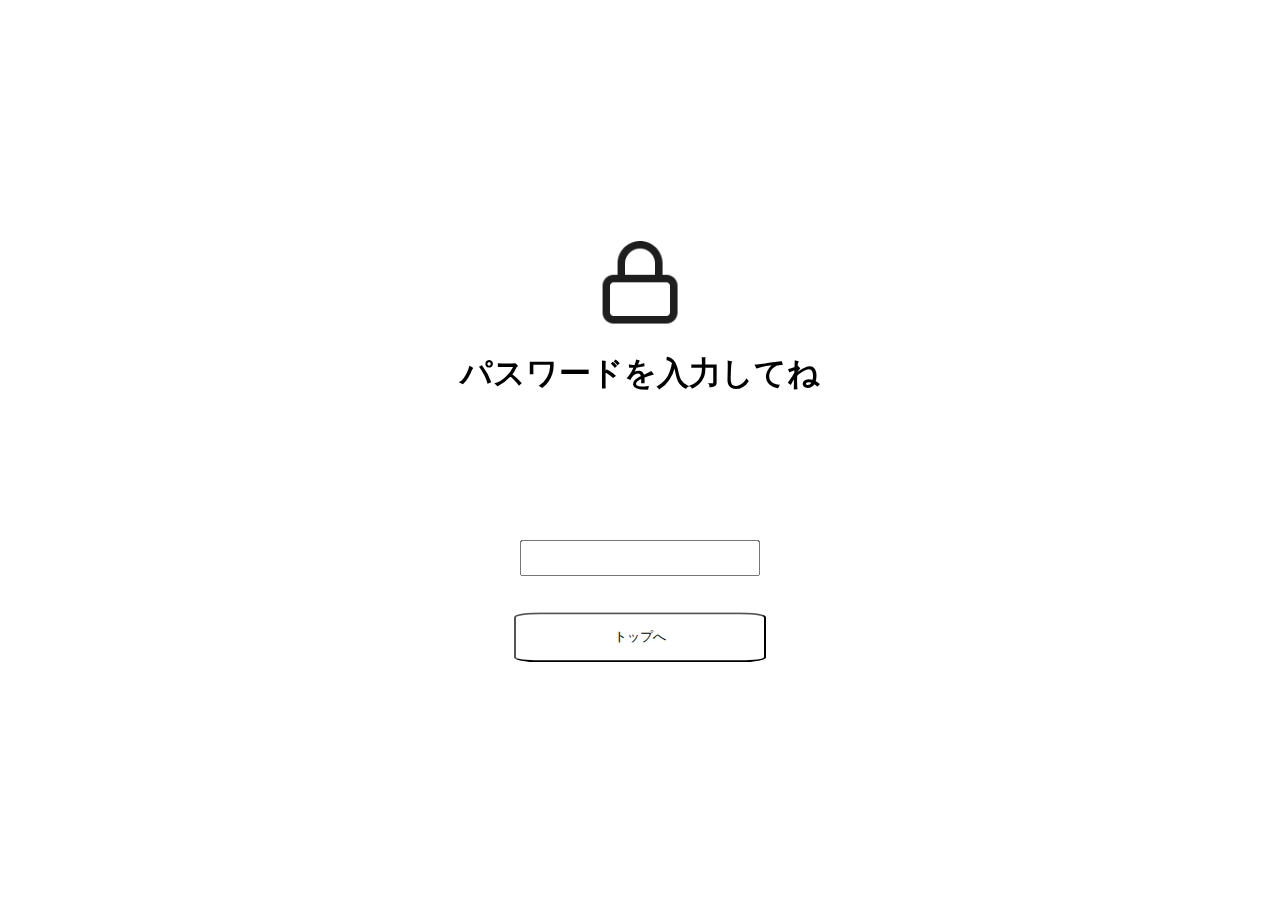
<file: index.html>
<!DOCTYPE html>
<html lang="ja">

<head>
    <meta charset="UTF-8">
    <meta name="viewport" content="width=device-width, initial-scale=1.0">
    <link rel="stylesheet" href="./css/login.css">
    <link rel="manifest" href="./json/manifest.json">
    <title>ログイン</title>
</head>

<body>
    <main>
            <img src="./img/lock.png" alt="鍵" width="90px">
            <h1>パスワードを入力してね</h1>
            <p id="error">パスワードが違います。</p>
            <input type="text" name="pass" value="" id="pass">
            <button type="submit" onclick="pass_col()">トップへ</button>
    </main>
</body>

<script src="./script/rogin.js"></script>

</html>
</file>
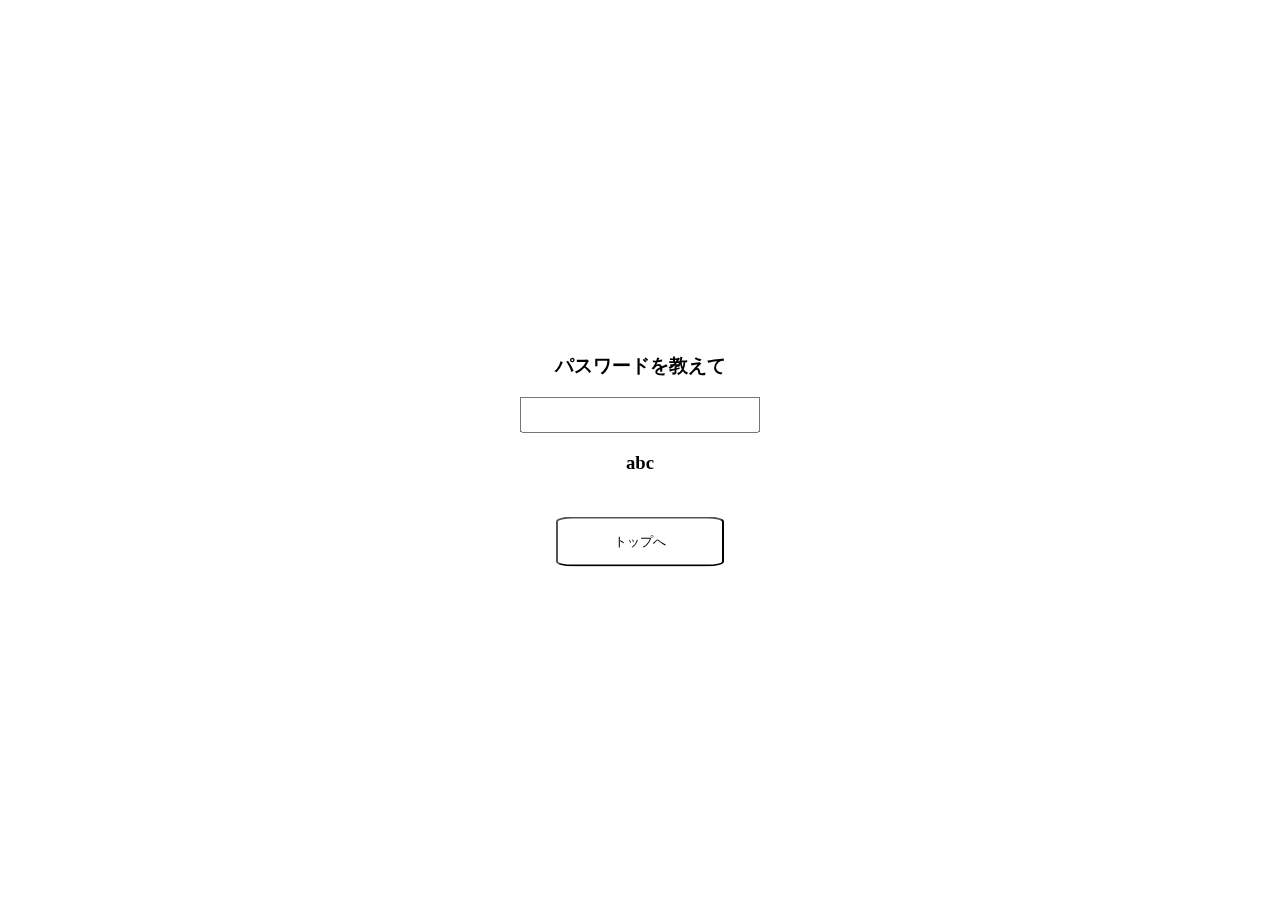
<file: html/index.html>
<!DOCTYPE html>
<html lang="ja">

<head>
    <meta charset="UTF-8">
    <meta name="viewport" content="width=device-width, initial-scale=1.0">
    <link rel="stylesheet" href="../css/login.css">
    <link rel="manifest" href="manifest.json">
    <title>ログイン</title>
</head>

<body>
    <main>
        <label>
            <p id="error">パスワードが違います。</p>
            <div>
                <h3>パスワードを教えて</h3>
                <input type="text" name="pass" value="" id="pass">
                <h3>abc</h3>
            </div>
            <button type="submit" onclick="pass_col()">トップへ</button>
        </label>
    </main>
</body>

<script src="../script/rogin.js"></script>

</html>
</file>
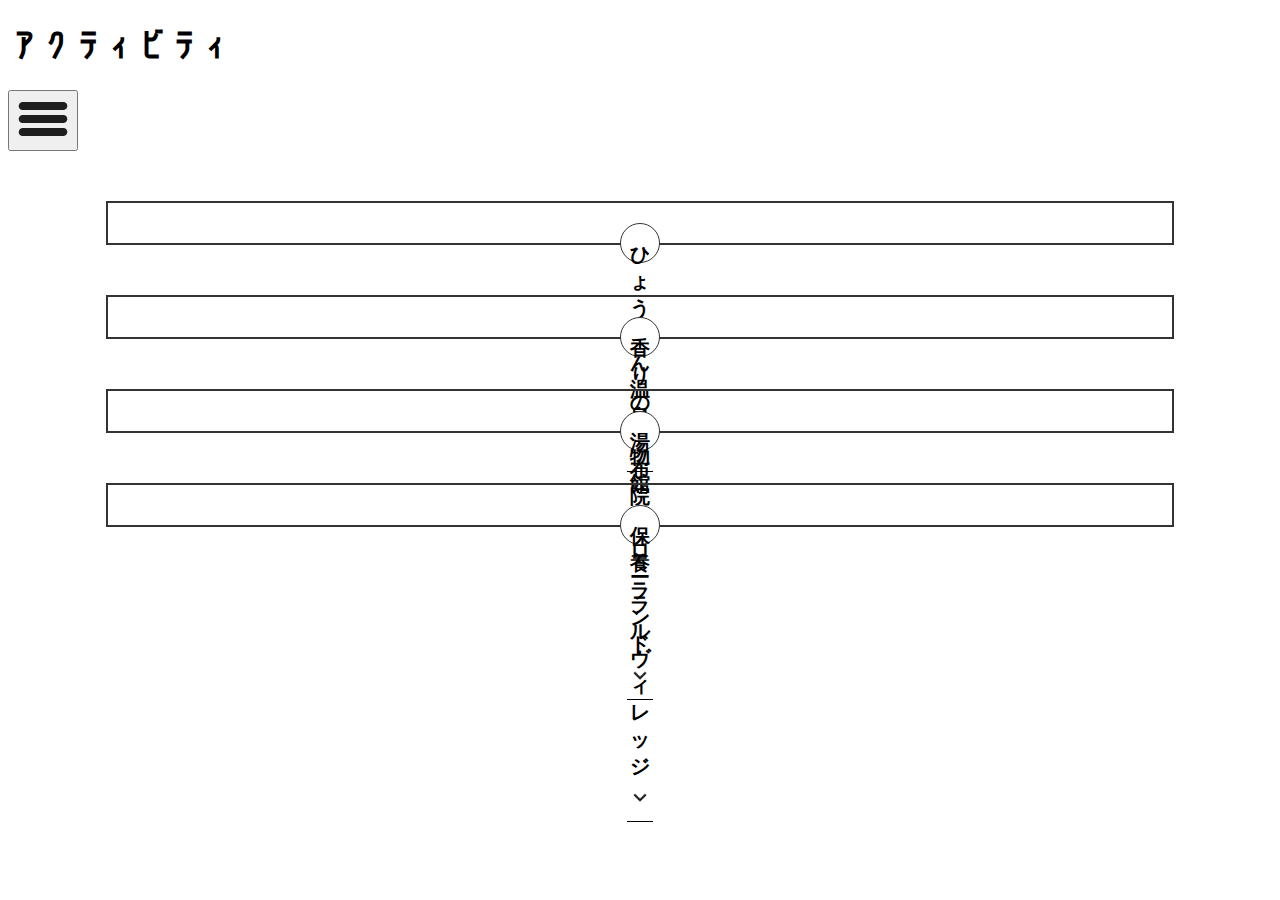
<file: activity.html>
<!DOCTYPE html>
<html lang="ja">

<head>
    <meta charset="UTF-8">
    <meta name="viewport" content="width=device-width, initial-scale=1.0">
    <link rel="stylesheet" href="./css/tool/common.css">
    <link rel="stylesheet" href="./css/activity.css">
    <title>アクティビティ</title>
</head>

<body>
    <header>
        <h1>アクティビティ</h1>
        <button onclick="openModel()"><img src="./img/menu.png" alt="メニュー"></button>
        <div id="model" class="model-overlay">
            <div class="model-content">
                <h2 onclick="closeModel()">別府旅行</h2>
                <section id="" class="overlay" onclick="location.href = './schedule.html'">
                    <img src="./img/left.png" alt="left">
                    <h3>スケジュール</h3>
                </section>
                <section class="overlay" onclick="location.href = './information.html'">
                    <img src="./img/left.png" alt="left">
                    <h3>旅館情報</h3>
                </section>
                <section class="overlay" onclick="location.href = './activity.html'">
                    <img src="./img/left.png" alt="left">
                    <h3>アクティビティ</h3>
                </section>
                <section class="overlay" onclick="location.href = './map.html'">
                    <img src="./img/left.png" alt="left">
                    <h3>近辺マップ</h3>
                </section>
            </div>
        </div>
    </header>
    <main>
        <section id="hyoutan">
            <button id="hyoutan_descbutton" onclick="descbutton('hyoutan')">
                <h2>ひょうたん温泉 <img src="./img/ander.png" id="hyoutan_descbutton_img"></h2>
            </button>
            <div id="hyoutan_desc" class="hidden">
                <p>
                    ホテルからの所要時間：14分程度
                </p>
                <div>
                    <img src="./img/hyoutanonsen.png" alt="ひょうたん温泉"
                        onclick="location.href = 'https://www.hyotan-onsen.com/'">
                </div>

            </div>
        </section>
        <section id="kaori">
            <button id="kaori_descbutton" onclick="descbutton('kaori')">
                <h2>香りの博物館<img src="./img/ander.png" id="kaori_descbutton_img"></h2>
            </button>
            <div id="kaori_desc" class="hidden">
                <p>
                    ホテルからの所要時間：24分程度
                </p>
                <img src="./img/kaorinohakubutukan.png" alt="香りの博物館" onclick="location.href = 'https://oita-kaori.jp/'">
            </div>
        </section>
        <section id="yufuin">
            <button id="yufuin_descbutton" onclick="descbutton('yufuin')">
                <h2>湯布院フローラルヴィレッジ<img src="./img/ander.png" id="yufuin_descbutton_img"></h2>
            </button>
            <div id="yufuin_desc" class="hidden">
                <p>
                    ホテルからの所要時間：1時間10分程度
                </p>
                <img src="./img/yufuinfuro-raruvireggi.png" alt="湯布院フローラルヴィレッジ"
                    onclick="location.href = 'https://floral-village.com/'">
            </div>
        </section>
        <section id="hoyou">
            <button id="hoyou_descbutton" onclick="descbutton('hoyou')">
                <h2>保養ランド<img src="./img/ander.png" id="hoyou_descbutton_img"></h2>
            </button>
            <div id="hoyou_desc" class="hidden">
                <p>
                    ホテルからの所要時間：14分程度
                </p>
                <img src="./img/hoyourand.png" alt="保養ランド" onclick="location.href = 'https://hoyoland.net/'">
            </div>
        </section>
    </main>
</body>
<script src="./script/tool/common.js"></script>
<script src="./script/activity.js"></script>

</html>
</file>
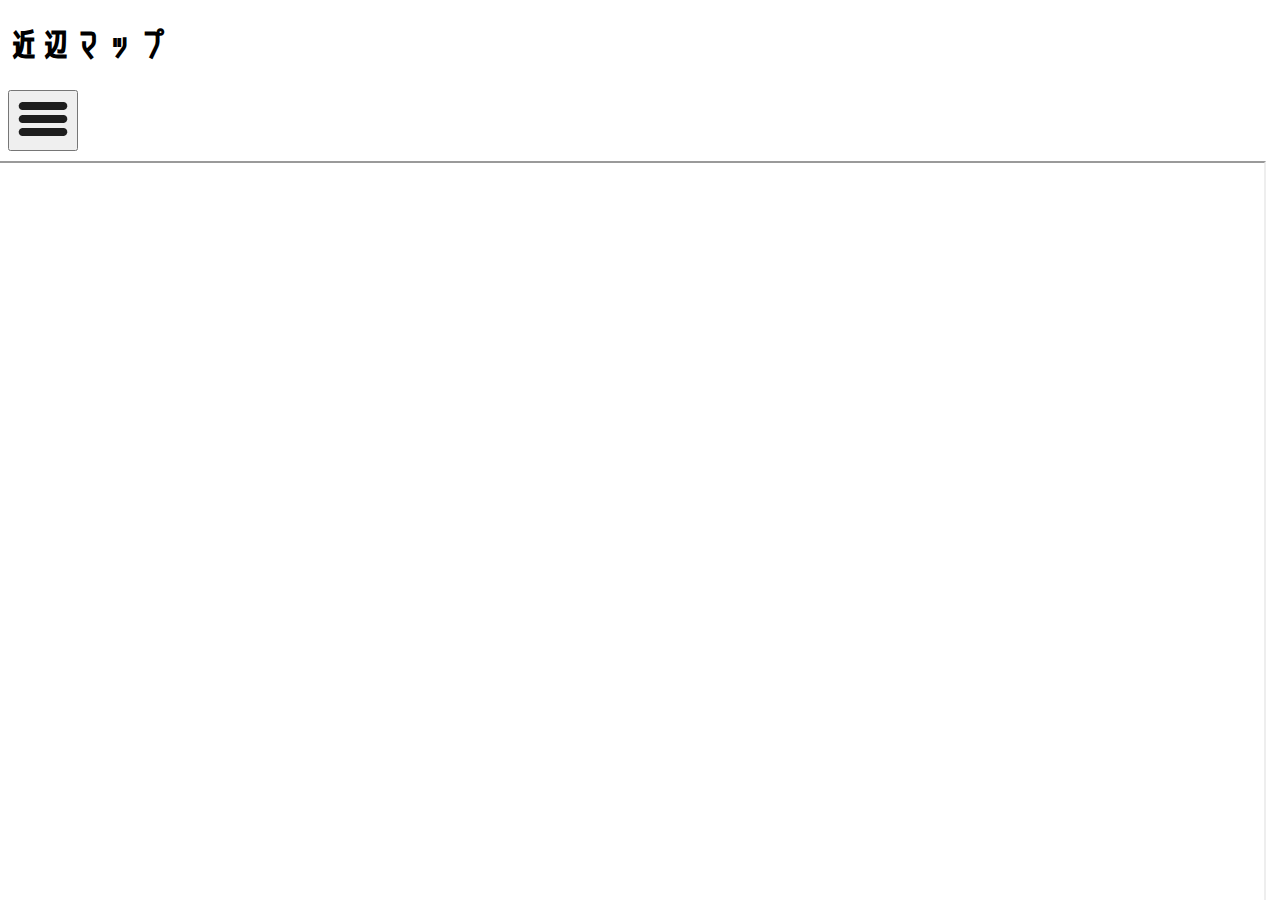
<file: map.html>
<!DOCTYPE html>
<html lang="ja">

<head>
    <meta charset="UTF-8">
    <meta name="viewport" content="width=device-width, initial-scale=1.0">
    <link href="https://fonts.googleapis.com/css2?family=Noto+Serif+JP:wght@200..900&display=swap" rel="stylesheet">
    <link rel="stylesheet" href="./css/tool/common.css">
    <link rel="stylesheet" href="./css/map.css">
    <title>地図</title>
</head>

<body>
    <header>
        <h1>近辺マップ</h1>
        <button onclick="openModel()"><img src="./img/menu.png" alt="メニュー"></button>
        <div id="model" class="model-overlay">
            <div class="model-content">
                <h2 onclick="closeModel()">別府旅行</h2>
                <section id="" class="overlay" onclick="location.href = './schedule.html'">
                    <img src="./img/left.png" alt="left">
                    <h3>スケジュール</h3>
                </section>
                <section class="overlay" onclick="location.href = './information.html'">
                    <img src="./img/left.png" alt="left">
                    <h3>旅館情報</h3>
                </section>
                <section class="overlay" onclick="location.href = './activity.html'">
                    <img src="./img/left.png" alt="left">
                    <h3>アクティビティ</h3>
                </section>
                <section class="overlay" onclick="location.href = './map.html'">
                    <img src="./img/left.png" alt="left">
                    <h3>近辺マップ</h3>
                </section>
            </div>
        </div>
    </header>
    <main>
        <iframe
            src="https://www.google.com/maps/embed?pb=!1m18!1m12!1m3!1d3333.997723938139!2d131.47254107568526!3d33.31887497344196!2m3!1f0!2f0!3f0!3m2!1i1024!2i768!4f13.1!3m3!1m2!1s0x3546a798c072b3d3%3A0xffc6b9f9c4c7613d!2z57W25pmv44Gu5a6_IOOBleOBj-OCieS6rQ!5e0!3m2!1sja!2sjp!4v1763467453265!5m2!1sja!2sjp"
            allowfullscreen="" loading="lazy" referrerpolicy="no-referrer-when-downgrade">
        </iframe>
    </main>
</body>
<script src="./script/tool/common.js"></script>
<script src="./script/map.js"></script>

</html>
</file>
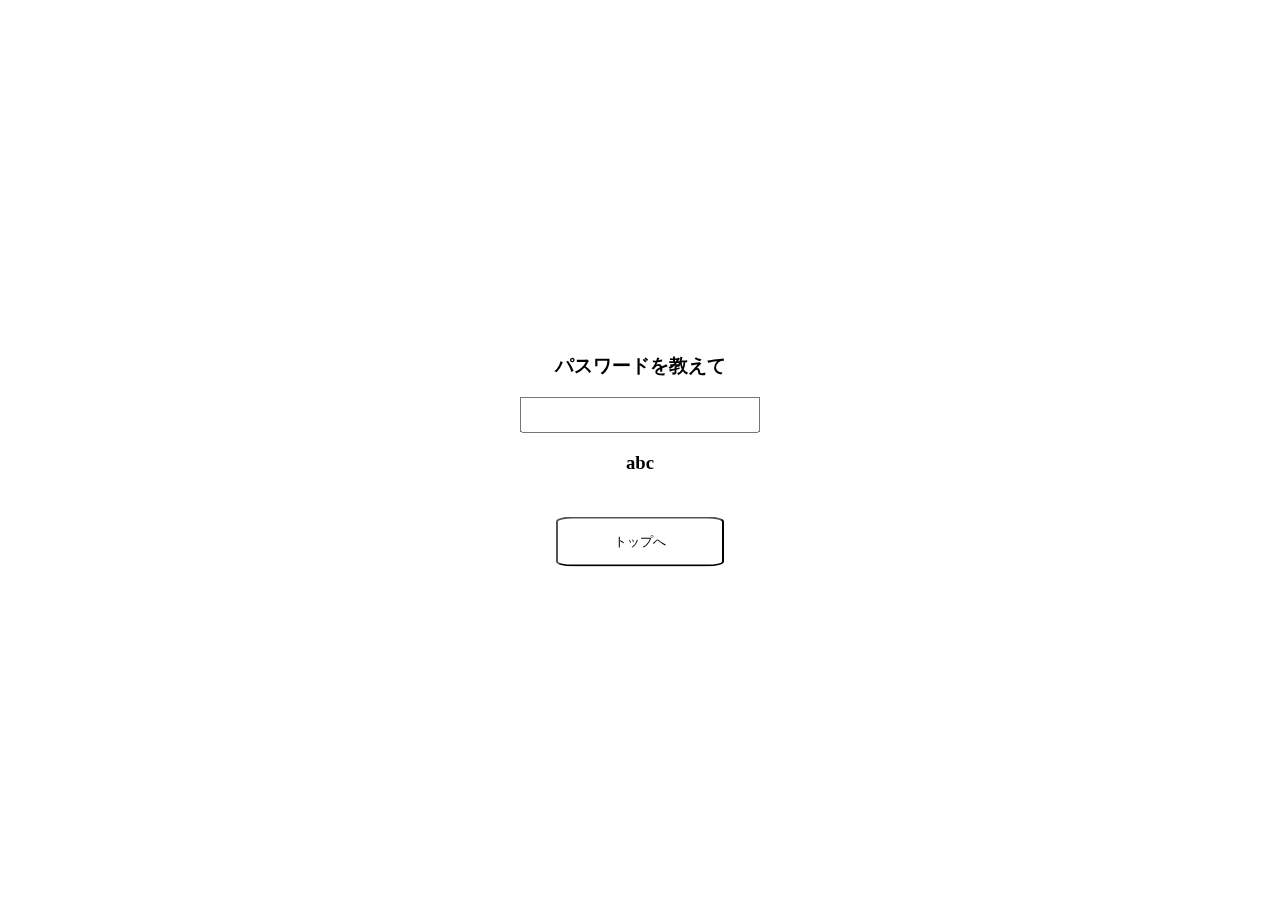
<file: html/login.html>
<!DOCTYPE html>
<html lang="ja">

<head>
    <meta charset="UTF-8">
    <meta name="viewport" content="width=device-width, initial-scale=1.0">
    <link rel="stylesheet" href="../css/login.css">
    <title>ログイン</title>
</head>
 


<body>
    <main>
        <label>
            <p id="error">パスワードが違います。</p>
            <div>
                <h3>パスワードを教えて</h3>
                <input type="text" name="pass" value="" id="pass">
                <h3>abc</h3>
            </div>
            <button type="submit" onclick="pass_col()">トップへ</button>
        </label>
    </main>
</body>

<script src="../script/rogin.js"></script>

</html>
</file>
<file: css/login.css>
body {
    display: flex;
    justify-content: center;
    align-items: center;
    text-align: center;
}

body main {
    position: fixed;
    left: 50%;
    top: 50%;
    transform: translateX(-50%) translateY(-50%);
}

h1 {
    white-space: nowrap;
    margin-bottom: 40%;
}

input {
    height: 30px;
    font-size: large;
}

button {
    margin-top: 10%;
    height: 50px;
    width: 70%;
    border-radius: 10%;
    background-color: white;
}

button:hover {
    margin-top: 10%;
    height: 50px;
    width: 70%;
    border-radius: 10%;
    color: #fff;
    background: #000;
}

button:after{
    margin-top: 10%;
    height: 50px;
    width: 70%;
    border-radius: 10%;
    background-color: white;
}
#error {
    color: red;
}
</file>
<file: css/tool/common.css>
@font-face {
    font-family: "senobi";
    src: url("../../font/Senobi-Gothic-Medium.ttf") format(truetype);
}
@font-face {
    font-family: "irohamaru";
    src: url("../../font/irohamaru-Medium.ttf") format(truetype);
}

h1{
    font-family:"senobi";
}

.model-overlay{
    position: fixed;
    top: 0;
    left: 0;
    width: 100vw;
    height: 100vh;
    background: rgba(0, 0, 0, 0.5);
    display: none;
    justify-content: flex-end;
    align-items: center;
    z-index: 9999;
    animation: fadeIn 0.2s;
}

.model-content{
    background-color: #fff;
    padding: 20px;
    border-radius: 12px;
    width: 85%;
    max-width: 350px;
    z-index: 10000;
    animation: slideUp 0.25s;
}

@keyframes fadeIn {
    from { opacity: 0;}
    to {opacity: 1;}
}

@keyframes slideUp {
    from { transform: translateX(20px);opacity: 0;}
    to { transform: translateX(0);opacity: 1;}
}
</file>
<file: css/activity.css>
/********************************************************* */
/*ひょうたん温泉*/
/********************************************************* */

#hyoutan_descbutton {
    position: absolute;
    bottom: -20px;
    left: 50%;
    height: 40px;
    width: 40px;
    transform: translateX(-50%);
    background-color: #ffffff;
    border: 1px solid #333;
    border-radius: 100%;
}

#hyoutan_desc {
    overflow: hidden;
    height: 0;
    opacity: 0;
    transition:
        height 0.35s ease,
        opacity 0.25s ease;
}


#hyoutan_desc.hidden {
    height: 0;
    opacity: 0;
}


/* 開く準備状態（高さ計測のために display:block にする） */
#hyoutan_desc.opening,
#hyoutan_desc.closing,
#hyoutan_desc.open {
    display: block;
}

/* 開いている状態 */
#hyoutan_desc.open {
    opacity: 1;
}

#hyoutan_desc img {
    display: block;
    margin: auto;
    width: 275px;
    height: 183px;
}

#hyoutan_descbutton img {
    margin: 5px 0px;
    height: 25.2px;
    width: 25.2px;
}

/********************************************************* */
/*香り博物館*/
/********************************************************* */

#kaori_descbutton {
    position: absolute;
    bottom: -20px;
    left: 50%;
    height: 40px;
    width: 40px;
    transform: translateX(-50%);
    background-color: #ffffff;
    border: 1px solid #333;
    border-radius: 100%;
}

#kaori_desc {
    overflow: hidden;
    height: 0;
    opacity: 0;
    transition:
        height 0.35s ease,
        opacity 0.25s ease;
}


#kaori_desc.hidden {
    height: 0;
    opacity: 0;
}


/* 開く準備状態（高さ計測のために display:block にする） */
#kaori_desc.opening,
#kaori_desc.closing,
#kaori_desc.open {
    display: block;
}

/* 開いている状態 */
#kaori_desc.open {
    opacity: 1;
}

#kaori_desc img {
    display: block;
    margin: auto;
    width: 275px;
    height: 183px;
}

#kaori_descbutton img {
    margin: 5px 0px;
    height: 25.2px;
    width: 25.2px;
}


/********************************************************* */
/*湯布院フローラルヴィレッジ*/
/********************************************************* */

#yufuin_descbutton {
    position: absolute;
    bottom: -20px;
    left: 50%;
    height: 40px;
    width: 40px;
    transform: translateX(-50%);
    background-color: #ffffff;
    border: 1px solid #333;
    border-radius: 100%;
}

#yufuin_desc {
    overflow: hidden;
    height: 0;
    opacity: 0;
    transition:
        height 0.35s ease,
        opacity 0.35s ease;
    display: block; /* ← display:none は使わない */
}

#yufuin_desc.hidden {
    height: 0;
    opacity: 0;
}


/* 開く準備状態（高さ計測のために display:block にする） */
#yufuin_desc.opening,
#yufuin_desc.closing,
#yufuin_desc.open {
    display: block;
}

/* 開いている状態 */
#yufuin_desc.open {
    opacity: 1;
}

#yufuin_desc img {
    display: block;
    margin: auto;
    width: 275px;
    height: 183px;
}

#yufuin_descbutton img {
    margin: 5px 0px;
    height: 25.2px;
    width: 25.2px;
}

/********************************************************* */
/*保養ランド*/
/********************************************************* */

#hoyou_descbutton {
    position: absolute;
    bottom: -20px;
    left: 50%;
    height: 40px;
    width: 40px;
    transform: translateX(-50%);
    background-color: #ffffff;
    border: 1px solid #333;
    border-radius: 100%;
}

#hoyou_desc {
    overflow: hidden;
    height: 0;
    opacity: 0;
    transition:
        height 0.35s ease,
        opacity 0.35s ease;
    display: block; /* ← display:none は使わない */
}

#hoyou_desc.hidden {
    height: 0;
    opacity: 0;
}


/* 開く準備状態（高さ計測のために display:block にする） */
#hoyou_desc.opening,
#hoyou_desc.closing,
#hoyou_desc.open {
    display: block;
}

/* 開いている状態 */
#hoyou_desc.open {
    opacity: 1;
}

#hoyou_desc img {
    display: block;
    margin: auto;
    width: 275px;
    height: 183px;
}

#hoyou_descbutton img {
    margin: 5px 0px;
    height: 25.2px;
    width: 25.2px;
}

/********************************************************* */
/*全体*/
/********************************************************* */

main section {
    width: 80vw;
    margin: 50px auto;
    border: 2px solid #333;
    padding: 20px;
    position: relative;
}

section h2 {
    border-bottom: solid 1px black;
}
</file>
<file: css/map.css>
main {
  max-height: fit-content;  
  position: fixed;
    margin-top: 10px;    
}

main iframe {
    position: relative;
    aspect-ratio: 100/183;
    width: 100vw;
    left: -2%;
}
</file>
